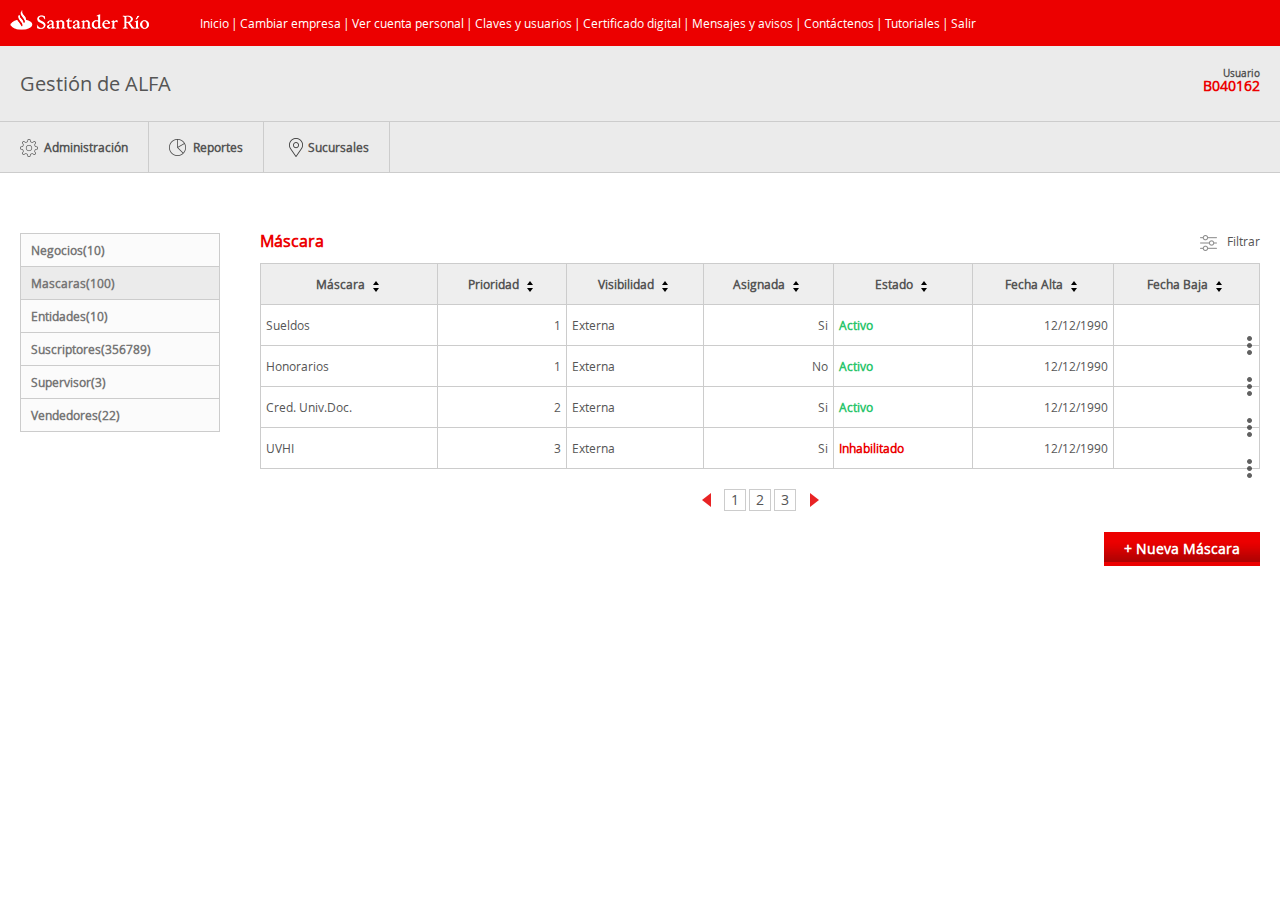
<file: index.html>
<!DOCTYPE html>
<html xmlns:ng="http://angularjs.org" id="ng-app" ng-app="app">
  <head>
  	<meta charset="UTF-8">
  	<title>ALFA</title>
    <meta http-equiv="X-UA-Compatible" content="IE=9,chrome=1">
  	<meta name="viewport" content="width=device-width, initial-scale=1, maximum-scale=1, user-scalable=no">
  	<link rel="stylesheet" href="css/styles.css"/>
    <link rel="shortcut icon" href="img/santander.ico" />
    <script type="text/javascript" src="js/scripts/angular.min.js"></script>
    <script type="text/javascript" src="js/scripts/angular-route.min.js"></script>
    <script type="text/javascript" src="js/app.js"></script>
    <script type="text/javascript" src="js/mascarasCtrl.js"></script>
    <script type="text/javascript" src="js/nuevaMascaraCtrl.js"></script>
    <script type="text/javascript" src="js/suscriptoresCtrl.js"></script>
    <script type="text/javascript" src="js/services/services.js"></script>    
  	<base href="/">
  </head>
  <body ng-controller="mainCtrl as vm">
    <!--Menu Principal-->
  	<div class="menu-principal">
      <div class="logo"></div>
      <div>
        <ul>
          <li ng-repeat="opciones in vm.menuConSeparadores track by $index" ng-bind="opciones"></li>
        <ul>
      </div>
    </div>
  	<!-- contenido -->
  	<div id="view" ng-view></div>
  	<!-- end contenido -->

  </body>
</html>
</file>
<file: css/styles.css>
@charset "UTF-8";
@import url(reset.css);
@import url(normalize.css);
@import url(fonts.css);

/* ===CONTENIDO=== */
body {
  font-family: 'open_sansregular';
  color: #555555;
  font-size: 12px;
  background: #FFFFFF;
}

/* ===SCREEN 1024=== */
body {
  padding: 0;
  margin:0;
  min-width: 1024px;
}

/* ===HEADER=== */
body > div.menu-principal {
  display: flex;
  background: #EC0000;
  color: #FFFFFF;
  padding: 10px;
  line-height: 26px;
}

body > div.menu-principal > div.logo {
  text-align: left;
  width: 139px;
  height: 20px;
  background: url(../img/logo-santander-chico.png);
}

body > div.menu-principal > div:last-child {
  text-align: left;
  padding-left: 50px;
  line-height: 26px;
}

body > div.menu-principal ul {
  margin: 0;
  padding: 0;
}

body > div.menu-principal ul li {
  display: inline;
  padding: 0;
  margin: 0 1px;
  cursor: default;
}

body > div.menu-principal ul li:nth-child(2n+1) {
  cursor: pointer;
}

/* SUBMENU DE GESTIONES*/

.menu-gestion {
  background: #EBEBEB;
  padding: 0;
  border-bottom: solid 1px #CCCCCC;
  margin-bottom: 40px;
}

.menu-gestion ul {
  margin: 0;
  padding: 0;
  height: 50px;
}

.menu-gestion ul li {
  float: left;
  list-style: none;
  line-height: 50px;
  padding: 0 20px;
  margin: 0;
  font-weight: 600;
  border-right: solid 1px #CCCCCC;
  cursor: pointer;
}

.menu-gestion ul li:hover {
  background-color: #6F6F6F;
	color: #FFFFFF;
}

.menu-gestion ul li > span {
  display: inline-block;
  vertical-align: middle;
  margin-right: 5px;
  width: 19px;
  height: 21px;
  background-image: url(../img/sprite-2.png);
}

.menu-gestion ul .boton-administracion span{
	background-position: 42px 0;
}

.menu-gestion ul .boton-administracion:hover > span{
	background-position: 42px 45px;
}

.menu-gestion ul .boton-reportes span{
	background-position: 0 0;
}
.menu-gestion ul .boton-reportes:hover > span{
	background-position: 0 45px;
}
.menu-gestion ul .boton-sucursales span{
	background-position: 88px 0;
}
.menu-gestion ul .boton-sucursales:hover > span{
	background-position: 88px 45px;
}

/* ===MENU DE USUARIO=== */

 header.usuario {
  display: flex;
  padding: 20px;
  background: #EBEBEB;
  border-bottom: solid 1px #CCCCCC;
}

header.usuario h2 {
  text-align: left;
  width: 50%;
  margin: 0;
  padding: 0;
  line-height: 35px;
  font-size: 20px;
}

header.usuario div.datos-usuario {
  text-align: right;
  width: 50%;
  font-weight: 600;
}

header.usuario div.datos-usuario > span:first-child {
  font-size: 10px;
}

header.usuario div.datos-usuario > span:last-child {
  font-size: 14px;
  color: #EC0000;
}

/* ===ESTRUCTURA MASCARAS / SUSCRIPTORES=== */

.estructura-menu-contenido {
  display: flex;
}

.estructura-menu-contenido > div{
  padding: 20px;
}

.contenido-menu {
  width: 200px;
}

.contenido-mascaras {
  width: 100%;
}

/* ===SIDEBAR IZQUIERDO=== */

.sidebar-izquierdo {
  background: #FBFBFB;
  border: solid 1px #CCCCCC;
  border-bottom: none;
}

.sidebar-izquierdo ul {
  margin: 0;
  padding: 0;
}

.sidebar-izquierdo ul li {
  margin: 0;
  border-bottom: solid 1px #CCCCCC;
  color: #777777;
  font-weight: 600;
  list-style: none;
  cursor: pointer;
}

.sidebar-izquierdo ul li > a {
  padding: 10px;
  width: 178px;
  display: inline-block;
  color: #777777;
}

.sidebar-izquierdo ul li:hover, .item-seleccionado {
  background: #EBEBEB;
  color: #333333;
}

/* ===CONTENIDO DE FILTROS=== */

.panel-filtros-generico {
  display: flex;
  line-height: 30px;
  height: 30px;
}

h2.titulo-seccion {
  text-align: left;
  width: 50%;
  color: #EC0000;
  font-weight: 600;
  padding: 0;
  margin: 0;
  font-size: 16px;
  line-height: 16px;
}

.filtro {
  width: 50%;
  text-align: right;
}

.boton-filtro {
  cursor: pointer;
  float: right;
  line-height: 16px;
}

.close-filtro {
  position: absolute;
  right: 15px;
  top: 15px;
  display: inline-block;
  vertical-align: middle;
  background-image: url(../img/sprite.png);
  background-position: -35px 0px;
  width: 14px;
  height: 14px;
  cursor: pointer;
}

.filtro > .boton-filtro > span:first-child {
  display: inline-block;
  vertical-align: middle;
  background-image: url(../img/sprite.png);
  background-position: 0px -70px;
  width: 20px;
  height: 20px;
  margin-right: 5px;
}

/* === FILTROS === */

.panel-filtros {
  background: #EBEBEB;
  margin-bottom: 10px;
  padding: 20px;
  border-radius: 5px;
  position: relative;
}

.panel-filtros:before {
  content: "";
  border: solid #ebebeb;
  background: #EBEBEB;
  border-width: 0 1px 1px 0;
  display: inline-block;
  padding: 10px;
  top: -5px;
  position: absolute;
  transform: rotate(-135deg);
  -webkit-transform: rotate(-135deg);
  right: 20px;
}

.panel-filtros p {
  font-size: 14px;
  /*font-weight: 600;*/
  margin-bottom: 10px;
}

.panel-filtros select {
  font-size: 14px;
  margin-right: 10px;
}

.panel-filtros .filtro-interno {
  float: left;
  margin-right: 20px;
}

.clear {
  clear: both;
}
/*=== TABLAS GENERALES === */

.tabla-generica {
  width: 100%;
  border: solid 1px #CCCCCC;
}

.tabla-generica tr:hover {
  background: #EBEBEB;
}

.tabla-generica th {
  background: #EEEEEE;
  text-align: center;
  line-height: 40px;
  font-weight: 600;
  border-left: solid 1px #CCCCCC;
}

.tabla-generica th > span {
  display: inline-block;
  vertical-align: middle;
  background-image: url(../img/sprite-2.png);
  background-position: 25px 20px;
  width: 12px;
  height: 12px;
  margin-left: 6px;
  cursor: pointer;
}

.tabla-generica td {
  border: solid 1px #CCCCCC;
  text-align: left;
  line-height: 30px;
  padding: 5px;
}

.tabla-generica .activo {
  color: #2BC56C;
  font-weight: 600;
}

.tabla-generica .inhabilitado {
  color: #EC0000;
  font-weight: 600;
}

/* AJUSTES PARA TABLA DE MASCARA */
.tabla-generica.datos-mascara td:nth-child(2), td:nth-child(6), td:nth-child(7) {
  text-align: right;
}

/* AJUSTES PARA TABLA DE SUSCRIPTORES */
.tabla-generica.datos-suscriptores td:nth-child(3), td:nth-child(4) {
  text-align: right;
}

.tabla-generica td:last-child {
  position: relative;
}

.tabla-generica td:last-child > .boton-tres-puntitos {
  position: absolute;
  display: inline-block;
  vertical-align: middle;
  background-image: url(../img/sprite-2.png);
  background-position: 40px 20px;
  width: 10px;
  height: 20px;
  right: 4px;
  margin-top: 5px;
  cursor: pointer;
}

/* ===Paginador=== */

.paginador-generico {
  text-align: center;
  margin-top: 20px;
}

.paginador-generico span {
  display: inline-block;
  width: 20px;
  height: 20px;
  border: solid 1px #CCCCCC;
  line-height: 20px;
  font-size: 14px;
  cursor: pointer;
}

.paginador-generico span:hover {
  background: #EBEBEB;
  font-weight: 600;
}

.paginador-generico span.pag-anterior {
  display: inline-block;
  vertical-align: middle;
  background-image: url(../img/sprite-2.png);
  background-position: 70px 20px;
  width: 10px;
  margin-right: 10px;
  border: none;
}

.paginador-generico span.pag-siguiente {
  display: inline-block;
  vertical-align: middle;
  background-image: url(../img/sprite-2.png);
  background-position: 58px 20px;
  width: 10px;
  margin-left: 10px;
  border: none;
}

.paginador-generico span.pag-anterior:hover {
  background: none;
  background-image: url(../img/sprite-2.png);
  background-position: 70px 20px;
}

.paginador-generico span.pag-siguiente:hover {
  background: none;
  background-image: url(../img/sprite-2.png);
  background-position: 58px 20px;
}

/* ===Menu Adicional=== */

.menu-adicional {
  position: absolute;
  top: 44px;
  text-align: right;
  border-radius: 5px;
  right: -13px;
  background: #FFFFFF;
  border: solid 1px #CCCCCC;
  padding: 10px 0;
  z-index: 5;
}

.menu-adicional:before {
  content: "";
  border: solid #CCCCCC;
  background: #FFFFFF;
  border-width: 0 1px 1px 0;
  display: inline-block;
  padding: 8px;
  top: -9px;
  position: absolute;
  transform: rotate(-135deg);
  -webkit-transform: rotate(-135deg);
  right: 14px;
  z-index: -1;
}

.menu-adicional ul{
  margin: 0;
  padding: 0;
}

.menu-adicional ul li{
  cursor: pointer;
  width: 140px;
  text-align: left;
  padding: 0 5px;
}

.menu-adicional ul li:hover{
  background: #EEEEEE;
}


/*=== NUEVA MASCARA ===*/

.seccion-nuevaMascara header{
  padding: 20px;
  background: #EBEBEB;
  border-bottom: solid 1px #CCCCCC;
}


/* ===Botón nuevo=== */

.boton-nuevo {
  float: right;
  margin-top: 20px;
  background: #EC0000;
  background: url(../img/bg_btn_01.png);
  color: #FFFFFF;
  padding: 10px 20px;
  font-size: 14px;
  font-weight: 600;
  cursor: pointer;
}

.boton-nuevo:hover {
  opacity: 0.85;
}
</file>
